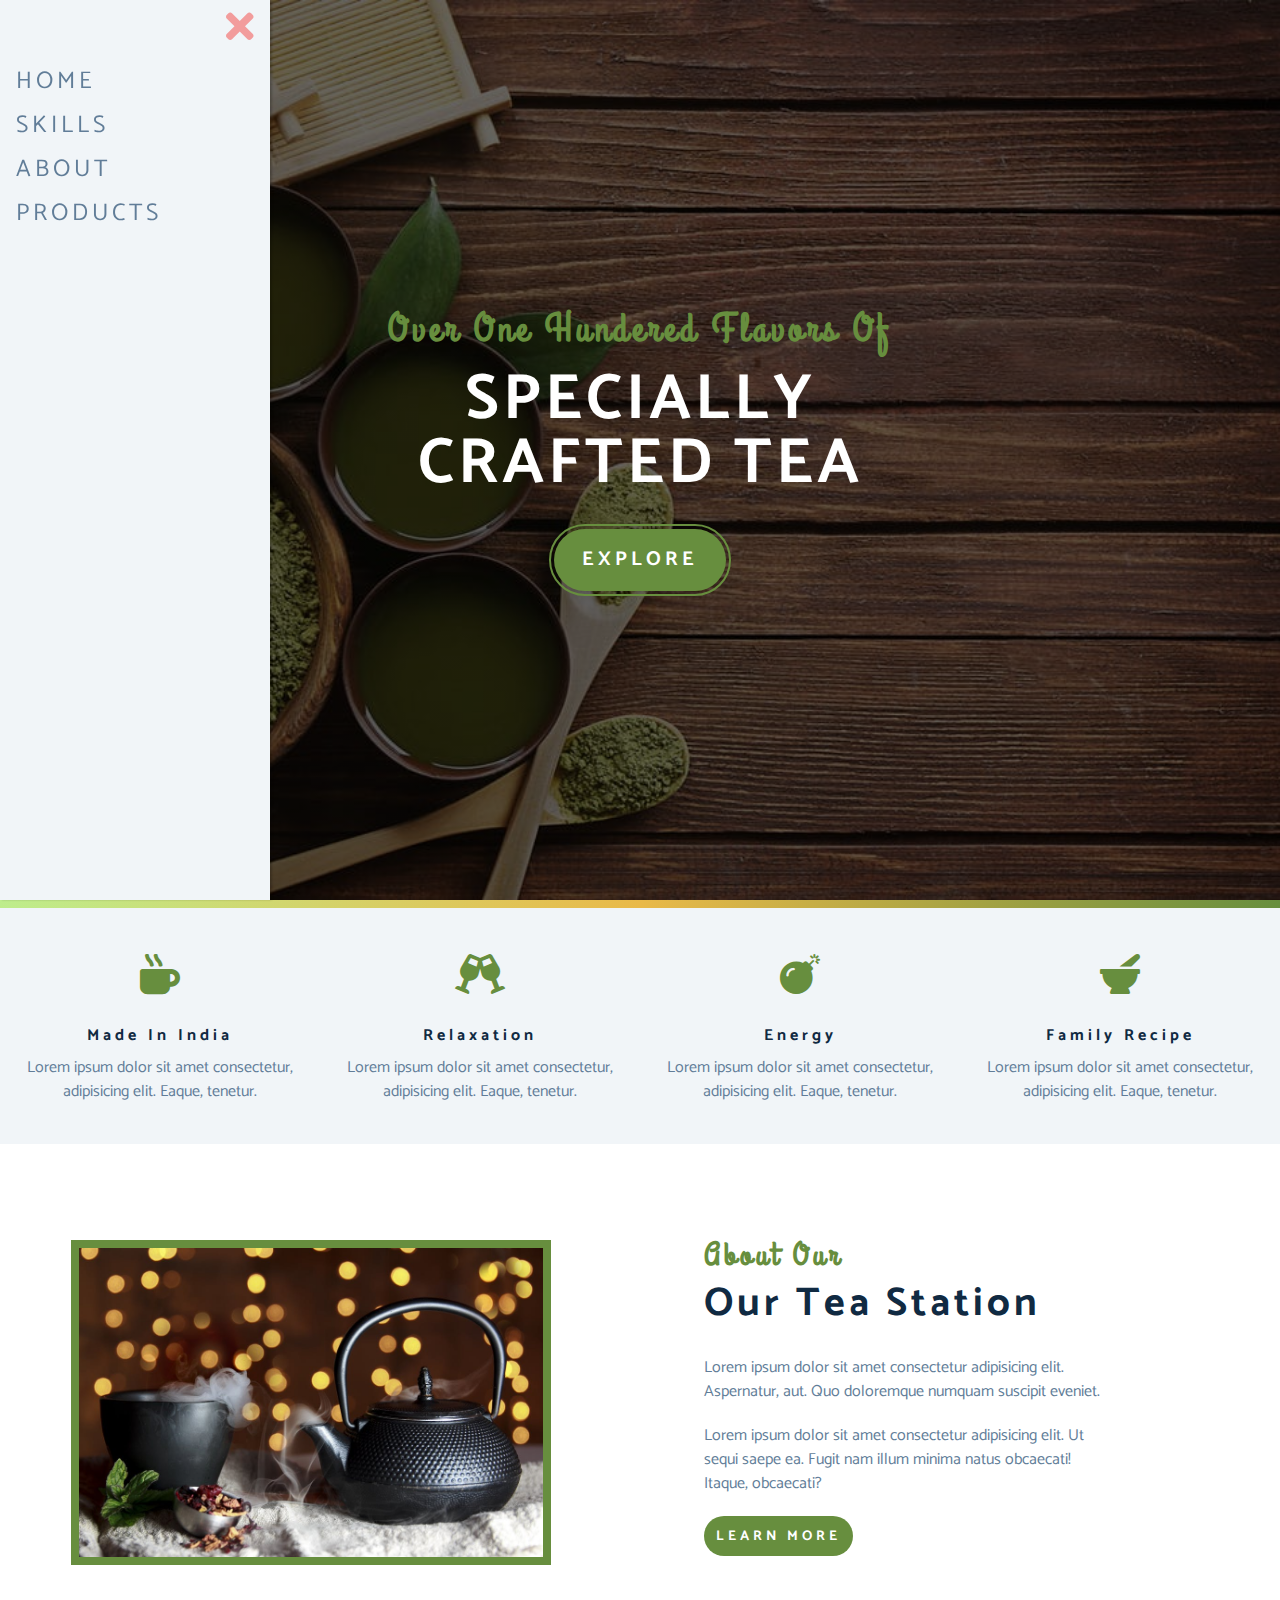
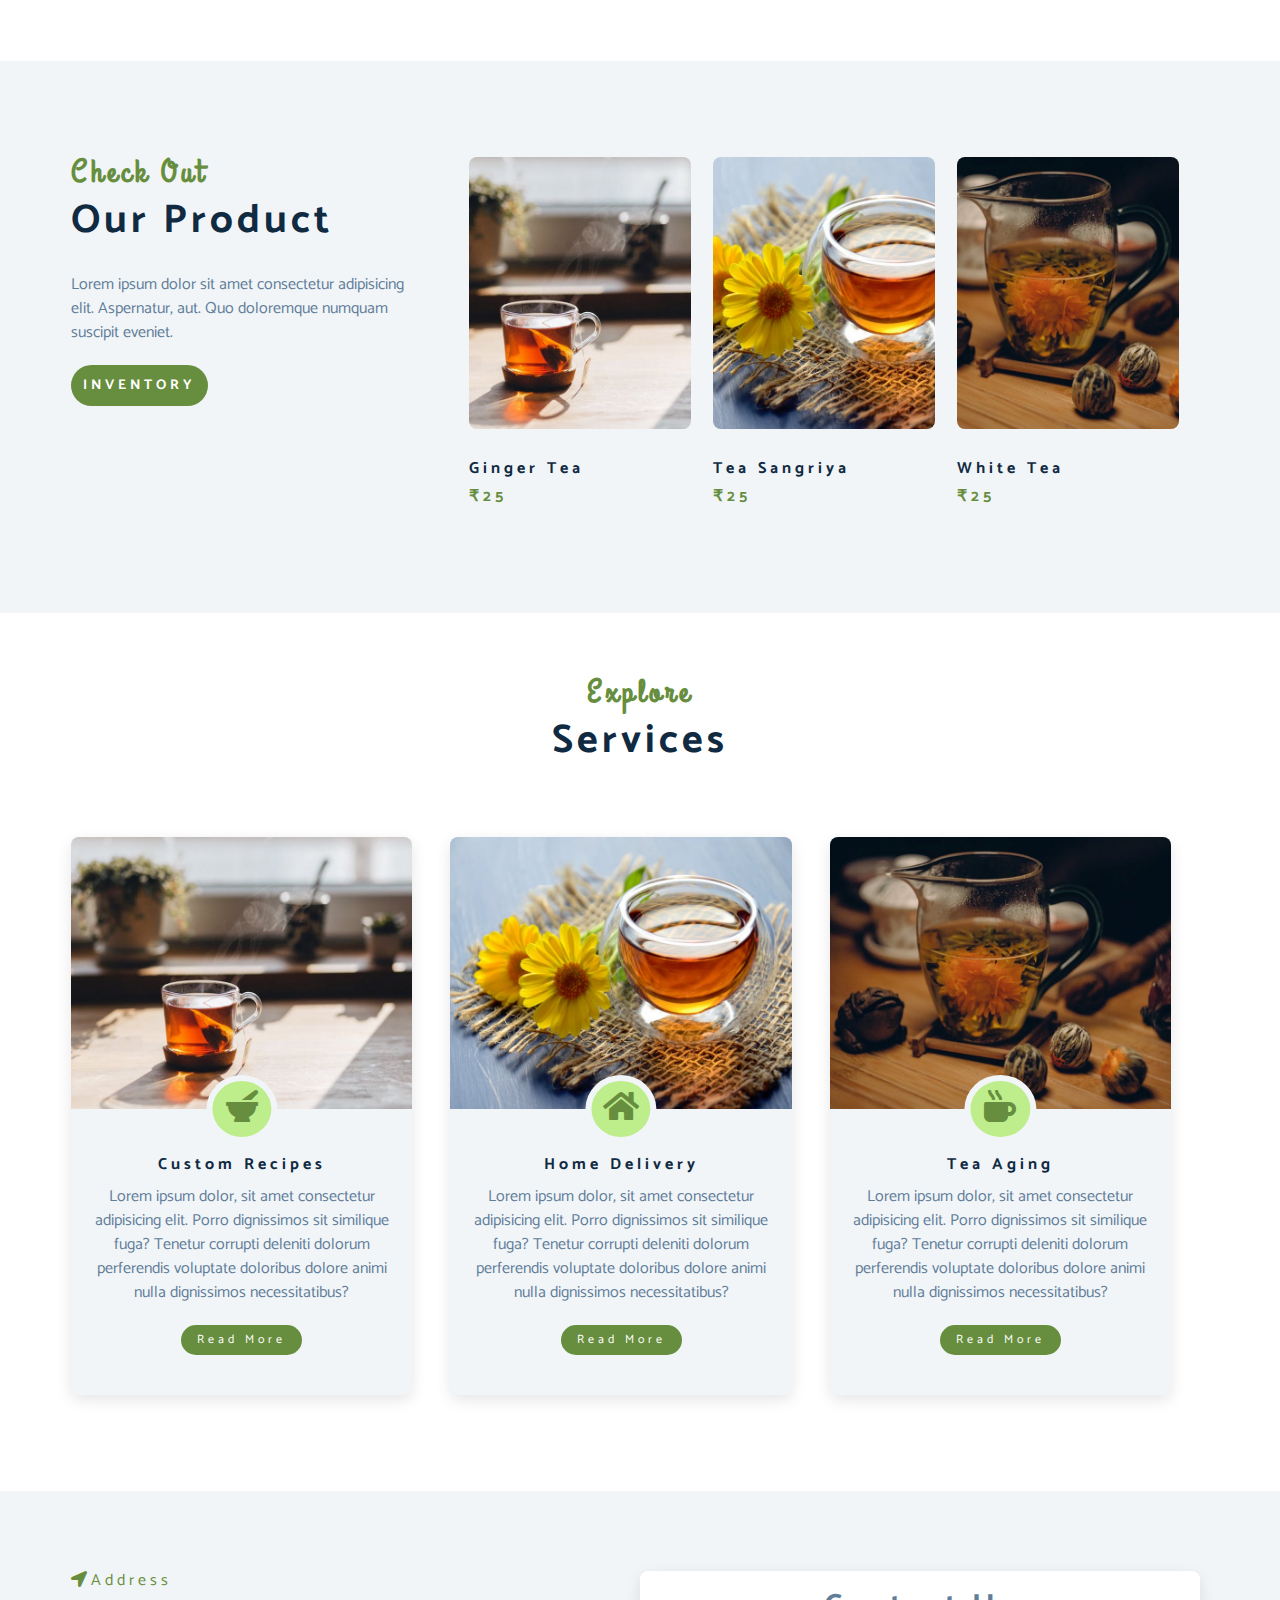
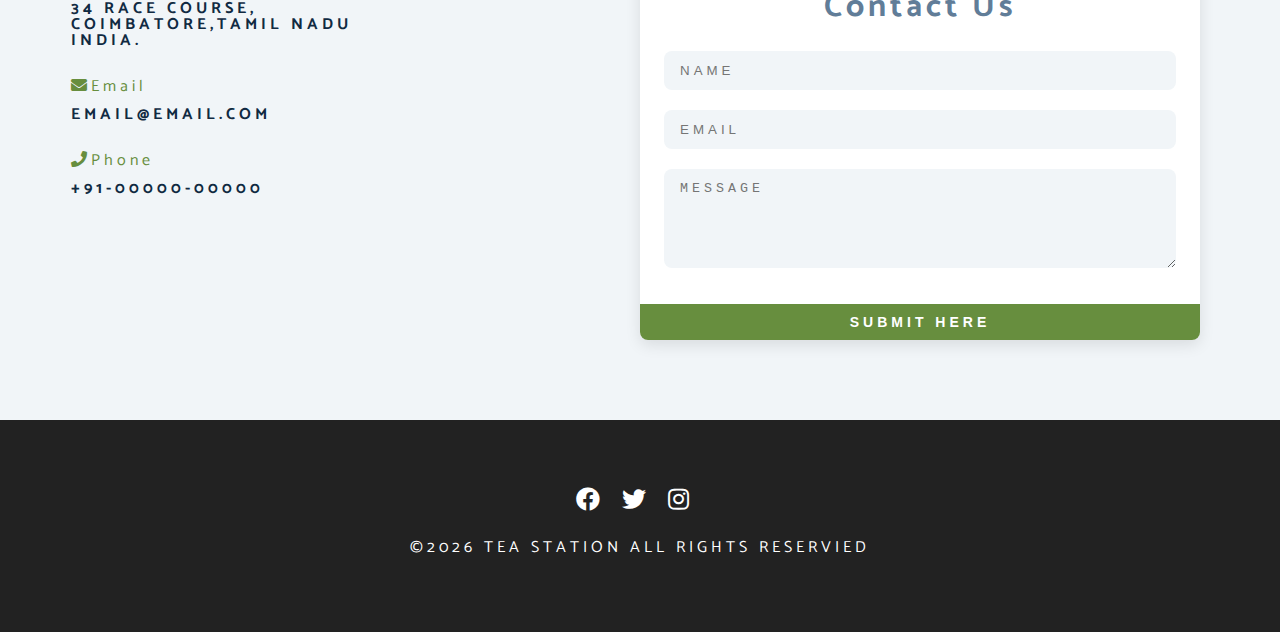
<file: index.html>
<!DOCTYPE html>
<html lang="en">
  <head>
    <meta charset="UTF-8" />
    <meta name="viewport" content="width=device-width, initial-scale=1.0" />
    <meta http-equiv="X-UA-Compatible" content="ie=edge" />
    <title>Tea Station || Home</title>
    <!-- font-awesome -->
    <link
      rel="stylesheet"
      href="./fontawesome-free-5.12.1-web/css/all.min.css"
    />
    <!--css -->
    <link rel="stylesheet" href="./css/styles.css"/>
  </head>
  <body>
    <!-- navbar -->
    <!-- nav button -->
    <span class="nav-btn" id="nav-btn">
      <i class="fas fa-bars"></i>
    </span>
    <nav class="navbar showNav" id="navbar">
      <div class="navbar-header">
        <span class="nav-close" id="nav-close">
          <i class="fas fa-times"></i>
        </span>
      </div>
      <ul class="nav-items">
        <li><a href="index.html" class="nav-link">home</a></li>
        <li><a href="skills.html" class="nav-link">skills</a></li>
        <li><a href="about.html" class="nav-link">about</a></li>
        <li><a href="products.html" class="nav-link">products</a></li>
      </ul>
    </nav>
    <!-- header -->
    <header class="header">
      <div class="banner">
        <h2>over one hundered flavors of</h2>
      <h1>specially <br>crafted tea</br></h1>
      <a href="skills.html" class="btn banner-btn">explore</a>
    </div>
    </header>
    <!-- content divider line -->
    <div class="content-divider"></div>
    <!-- skills section -->
    <section class="skills clearfix">
      <!-- single skill -->
      <article class="skill">
      <span class="icon">
        <i class="fas fa-mug-hot"></i>
      </span>
      <h4 class="skill-title">made in India</h4>
      <p class="skill-text">Lorem ipsum dolor sit amet consectetur, adipisicing elit. Eaque, tenetur.</p>
      </article>
      <!-- end of single skill -->
      <!-- single skill -->
      <article class="skill">
        <span class="icon">
          <i class="fas fa-glass-cheers"></i>
        </span>
        <h4 class="skill-title">relaxation</h4>
        <p class="skill-text">Lorem ipsum dolor sit amet consectetur, adipisicing elit. Eaque, tenetur.</p>
        </article>
        <!-- end of single skill -->
        <!-- single skill -->
      <article class="skill">
        <span class="icon">
          <i class="fas fa-bomb"></i>
        </span>
        <h4 class="skill-title">energy</h4>
        <p class="skill-text">Lorem ipsum dolor sit amet consectetur, adipisicing elit. Eaque, tenetur.</p>
        </article>
        <!-- end of single skill -->
         <!-- single skill -->
      <article class="skill">
        <span class="icon">
          <i class="fas fa-mortar-pestle"></i>
        </span>
        <h4 class="skill-title">family recipe</h4>
        <p class="skill-text">Lorem ipsum dolor sit amet consectetur, adipisicing elit. Eaque, tenetur.</p>
        </article>
        <!-- end of single skill -->  
    </section>
<!--====================== about section =========================================-->
    <section>
      <div class="section-center clearfix">
        <!-- about image -->
        <article class="about-img">
          <div class="about-picture-container">
            <img class="about-picture" src="./images/about-bcg.jpeg" alt="an tea pot image">
          </div>
        </article>
        <!-- about info -->
        <article class="about-info">
          <div class="section-title">
            <h3>about our</h3>
            <h2>our tea Station</h2>
          </div>
          <p class="about-text">Lorem ipsum dolor sit amet consectetur adipisicing elit. Aspernatur, aut. Quo doloremque numquam suscipit eveniet.</p>
          <p class="about-text">Lorem ipsum dolor sit amet consectetur adipisicing elit. Ut sequi saepe ea. Fugit nam illum minima natus obcaecati! Itaque, obcaecati?</p>
          <a href="about.html" class="btn">learn more</a>
        </article>
      </div>
    </section>
<!--=================== end of about section =========================================-->
<!--=================== product section =========================================-->
    <section class="products">
    <div class="clearfix section-center">
         <!-- product info -->
        <article class="products-info">
          <!-- section title -->
          <div class="section-title">
            <h3>check out</h3>
            <h2>our product</h2>
          </div>
          <!-- end of section title -->
          <p class="product-text">Lorem ipsum dolor sit amet consectetur adipisicing elit. Aspernatur, aut. Quo doloremque numquam suscipit eveniet.</p>
          <a href="products.html" class="btn">inventory</a>
      </article>
      <!-- end of product info -->
 <article class="products-inventory clearfix">
        <!-- single product -->
   <div class="product">
        <img src="/images/product-1.jpeg" alt="tea picture" class="product-img">
        <h4 class="product-title">ginger tea</h4>
        <h4 class="product-price">&#8377;25</h4>
   </div>
        <!-- end of single product -->
        <!-- single product -->
    <div class="product">
                <img src="/images/product-2.jpeg" alt="tea picture" class="product-img">
                <h4 class="product-title">tea sangriya</h4>
                <h4 class="product-price">&#8377;25</h4>
    </div>
                <!-- end of single product -->
                        <!-- single product -->
    <div class="product">
        <img src="/images/product-3.jpeg" alt="tea picture" class="product-img">
        <h4 class="product-title">white tea</h4>
        <h4 class="product-price">&#8377;25</h4>
    </div>
        <!-- end of single product -->
  </article>
</div>
    </section>
<!--=================== end of product section =========================================--> 
<!--=================== service section =========================================-->
<section class="services">
  <!-- section title -->
  <div class="section-title services-title">
    <h3>explore</h3>
    <h2>services</h2>
  </div>
  <!-- end of section title -->
  <div class="section-center clearfix">
    <!-- card -->
    <article class="service-card">
      <div class="service-img-container">
        <img src="/images/product-1.jpeg" alt="" class="service-img">
        <span class="service-icon">
          <i class="fas fa-mortar-pestle fa-fw"></i>
        </span> 
      </div>
      <!-- service info -->
      <div class="service-info">
        <h4>custom recipes</h4>
        <p>Lorem ipsum dolor, sit amet consectetur adipisicing elit. Porro dignissimos sit similique fuga? Tenetur corrupti deleniti dolorum perferendis voluptate doloribus dolore animi nulla dignissimos necessitatibus?</p>
      <a href="products.html" class="btn service-btn">read more</a>
      </div>
    </article>
    <!-- end of card -->
        <!-- card -->
        <article class="service-card">
          <div class="service-img-container">
            <img src="/images/product-2.jpeg" alt="" class="service-img">
            <span class="service-icon">
              <i class="fas fa-home fa-fw"></i>
            </span> 
          </div>
          <!-- service info -->
          <div class="service-info">
            <h4>home delivery</h4>
            <p>Lorem ipsum dolor, sit amet consectetur adipisicing elit. Porro dignissimos sit similique fuga? Tenetur corrupti deleniti dolorum perferendis voluptate doloribus dolore animi nulla dignissimos necessitatibus?</p>
          <a href="products.html" class="btn service-btn">read more</a>
          </div>
        </article>
        <!-- end of card -->
            <!-- card -->
    <article class="service-card">
      <div class="service-img-container">
        <img src="/images/product-3.jpeg" alt="" class="service-img">
        <span class="service-icon">
          <i class="fas fa-mug-hot fa-fw"></i>
        </span> 
      </div>
      <!-- service info -->
      <div class="service-info">
        <h4>tea aging</h4>
        <p>Lorem ipsum dolor, sit amet consectetur adipisicing elit. Porro dignissimos sit similique fuga? Tenetur corrupti deleniti dolorum perferendis voluptate doloribus dolore animi nulla dignissimos necessitatibus?</p>
      <a href="products.html" class="btn service-btn">read more</a>
      </div>
    </article>
    <!-- end of card -->
  </div>
</section>
<!--=================== end of service section =========================================-->
<!--=================== contact us section =========================================-->
<section class="contact">
  <div class="section-center clearfix">
    <article class="contact-info">
      <!-- =====contact iteam===== -->
      <div class="contact-item">
        <h4 class="contact-title">
          <span class="contact-icon">
            <i class="fas fa-location-arrow"></i>address
          </span>
        </h4>
        <h4 class="contact-text">
          34 race course,<br>
          coimbatore,Tamil Nadu <br>
          India.
        </h4>
      </div>
      <!-- ===== end of contact iteam===== -->
            <!-- =====contact iteam===== -->
            <div class="contact-item">
              <h4 class="contact-title">
                <span class="contact-icon">
                  <i class="fas fa-envelope"></i>email
                </span>
              </h4>
              <h4 class="contact-text">
                email@email.com
              </h4>
            </div>
            <!-- ===== end of contact iteam===== -->
                  <!-- =====contact iteam===== -->
      <div class="contact-item">
        <h4 class="contact-title">
          <span class="contact-icon">
            <i class="fas fa-phone"></i>phone
          </span>
        </h4>
        <h4 class="contact-text">
          +91-00000-00000
        </h4>
      </div>
    </article>
<!-- ===== end of contact iteam===== -->
    <article class="contact-form">
      <h3>contact us</h3>
      <form action="https://formspree.io/f/xbjepoek"
      method="POST">
        <div class="form-group">
          <input type="text" name="name" placeholder="name" class="form-control">
          <input type="email" name="email" placeholder="email" class="form-control">
          <textarea name="message" rows="5" placeholder="message" class="form-control"></textarea>
        </div>
        <button class="btn submit-btn" type="submit">submit here</button>
      </form>
    </article>
  </div>
</section>
<!--=================== end of contact us section =========================================-->
<!--=================== footer =========================================-->
<footer class="footer">
  <div class="section-center">
    <div class="social-icons">
      <!-- social icon -->
      <a href="#" class="social-icon">
        <i class="fab fa-facebook"></i>
      </a>
      <!-- end of social icon -->      <!-- social icon -->
      <a href="#" class="social-icon">
        <i class="fab fa-twitter"></i>
      </a>
      <!-- end of social icon -->      <!-- social icon -->
      <a href="#" class="social-icon">
        <i class="fab fa-instagram"></i>
      </a>
      <!-- end of social icon -->      
    </div>
    <h4 class="footer-text">
      &copy;<span id="date"></span>
      <span class="company">tea station</span>
      all rights reservied
    </h4>
  </div>
</footer>
    <script src="/app.js"></script>
  </body>
</html>
</file>
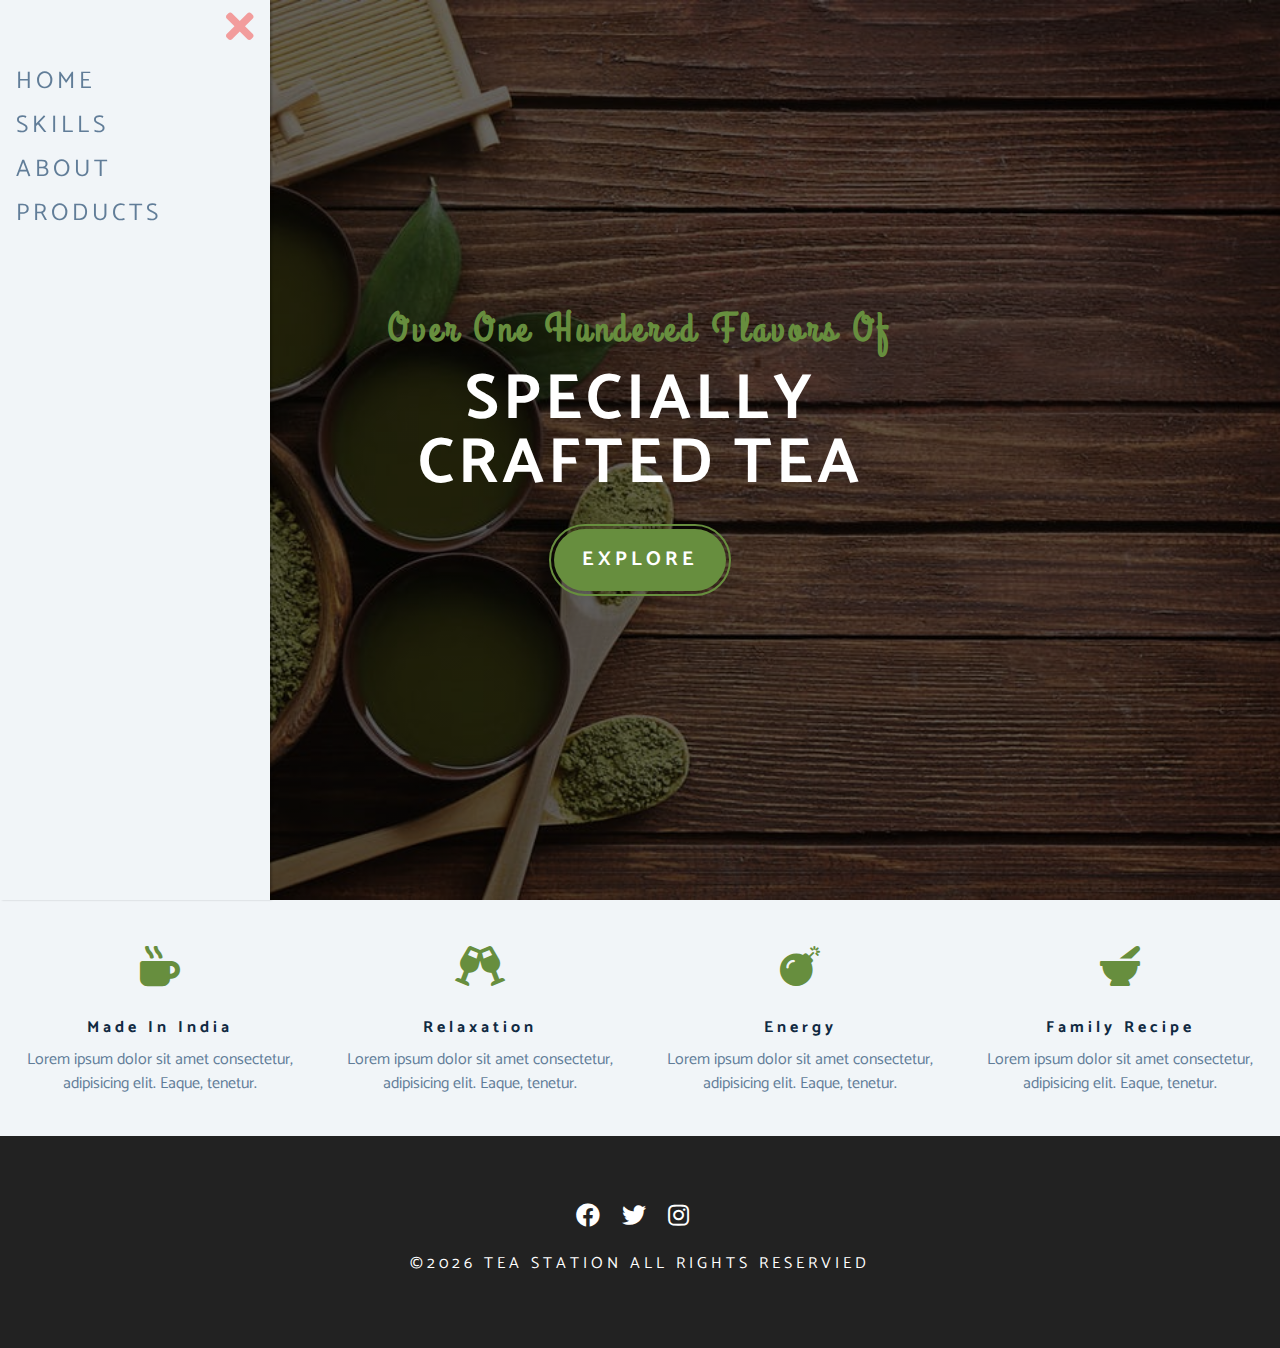
<file: skills.html>
<!DOCTYPE html>
<html lang="en">
  <head>
    <meta charset="UTF-8" />
    <meta name="viewport" content="width=device-width, initial-scale=1.0" />
    <meta http-equiv="X-UA-Compatible" content="ie=edge" />
    <title>Tea Station || skills</title>
    <!-- font-awesome -->
    <link
      rel="stylesheet"
      href="./fontawesome-free-5.12.1-web/css/all.min.css"
    />
    <!--css -->
    <link rel="stylesheet" href="./css/styles.css" />
  </head>
  <body>
    <!-- navbar -->
    <!-- nav button -->
    <span class="nav-btn" id="nav-btn">
      <i class="fas fa-bars"></i>
    </span>
    <nav class="navbar showNav" id="navbar">
      <div class="navbar-header">
        <span class="nav-close" id="nav-close">
          <i class="fas fa-times"></i>
        </span>
      </div>
      <ul class="nav-items">
        <li><a href="index.html" class="nav-link">home</a></li>
        <li><a href="skills.html" class="nav-link">skills</a></li>
        <li><a href="about.html" class="nav-link">about</a></li>
        <li><a href="products.html" class="nav-link">products</a></li>
      </ul>
    </nav>
    <!-- header -->
    <header class="header">
      <div class="banner">
        <h2>over one hundered flavors of</h2>
      <h1>specially <br>crafted tea</br></h1>
      <a href="skills.html" class="btn banner-btn">explore</a>
    </div>
    </header>
        <!-- skills section -->
        <section class="skills clearfix">
            <!-- single skill -->
            <article class="skill">
            <span class="icon">
              <i class="fas fa-mug-hot"></i>
            </span>
            <h4 class="skill-title">made in India</h4>
            <p class="skill-text">Lorem ipsum dolor sit amet consectetur, adipisicing elit. Eaque, tenetur.</p>
            </article>
            <!-- end of single skill -->
            <!-- single skill -->
            <article class="skill">
              <span class="icon">
                <i class="fas fa-glass-cheers"></i>
              </span>
              <h4 class="skill-title">relaxation</h4>
              <p class="skill-text">Lorem ipsum dolor sit amet consectetur, adipisicing elit. Eaque, tenetur.</p>
              </article>
              <!-- end of single skill -->
              <!-- single skill -->
            <article class="skill">
              <span class="icon">
                <i class="fas fa-bomb"></i>
              </span>
              <h4 class="skill-title">energy</h4>
              <p class="skill-text">Lorem ipsum dolor sit amet consectetur, adipisicing elit. Eaque, tenetur.</p>
              </article>
              <!-- end of single skill -->
               <!-- single skill -->
            <article class="skill">
              <span class="icon">
                <i class="fas fa-mortar-pestle"></i>
              </span>
              <h4 class="skill-title">family recipe</h4>
              <p class="skill-text">Lorem ipsum dolor sit amet consectetur, adipisicing elit. Eaque, tenetur.</p>
              </article>
              <!-- end of single skill -->  
          </section>
    <!--=================== footer =========================================-->
<footer class="footer">
  <div class="section-center">
    <div class="social-icons">
      <!-- social icon -->
      <a href="#" class="social-icon">
        <i class="fab fa-facebook"></i>
      </a>
      <!-- end of social icon -->      <!-- social icon -->
      <a href="#" class="social-icon">
        <i class="fab fa-twitter"></i>
      </a>
      <!-- end of social icon -->      <!-- social icon -->
      <a href="#" class="social-icon">
        <i class="fab fa-instagram"></i>
      </a>
      <!-- end of social icon -->      
    </div>
    <h4 class="footer-text">
      &copy;<span id="date"></span>
      <span class="company">tea station</span>
      all rights reservied
    </h4>
  </div>
</footer>
    <script src="/app.js"></script>
  </body>
</html>
</file>
<file: css/styles.css>
/* <---fonts---> */
@import url("https://fonts.googleapis.com/css?family=Catamaran:400,700|Grand+Hotel");
/* <--- variables---> */
:root {
  --clr-primary: #678e3e;
  --clr-primary-light: #beed8c;
  --clr-grey-1: #102a42;
  --clr-grey-5: #617d98;
  --clr-grey-10: #f1f5f8;
  --clr-white: #fff;
  --ff-primary: "catamaran", sans-serif;
  --ff-secondary: "Grand Hotel", cursive;
  --transition: all 0.3s linear;
  --spacing: 0.25rem;
  --radius: 0.5rem;
}
* {
  margin: 0;
  padding: 0;
  box-sizing: border-box;
}
body {
  font-family: var(--ff-primary);
  background: var(--clr-white);
  color: var(--clr-grey-1);
  font-size: 0.875rem;
  line-height: 1.5;
}
a {
  text-decoration: none;
}
img {
  width: 100%;
  display: block;
}
h1,
h2,
h3,
h4 {
  letter-spacing: var(--spacing);
  text-transform: capitalize;
  line-height: 1.25;
  margin-bottom: 0.75rem;
}
h1 {
  font-size: 3rem;
}
h2 {
  font-size: 2rem;
}
h3 {
  font-size: 1.5rem;
}
h4 {
  font-size: 0.875rem;
}
p {
  margin-bottom: 1.25rem;
}
@media screen and (min-width: 800px) {
  h1 {
    font-size: 4rem;
  }
  h2 {
    font-size: 2.5rem;
  }
  h3 {
    font-size: 2rem;
  }
  h4 {
    font-size: 1rem;
  }
  body {
    font-size: 1rem;
  }
  h1,
  h2,
  h3,
  h4 {
    line-height: 1;
  }
}
/* global variable */
.btn {
  background: var(--clr-primary);
  color: var(--clr-white);
  text-transform: uppercase;
  padding: 0.6rem 0.75rem;
  display: inline-block;
  letter-spacing: var(--spacing);
  font-weight: 700;
  transition: var(--transition);
  font-size: 0.875rem;
  border-radius: 2rem;
  border: none;
  cursor: pointer;
}
.btn:hover {
  color: var(--clr-primary);
  background: var(--clr-primary-light);
}
.clearfix::after,
.clearfix::before {
  content: "";
  clear: both;
  display: table;
}
.section-title h3 {
  font-family: var(--ff-secondary);
  color: var(--clr-primary);
}
.section-title {
  margin-bottom: 2rem;
}
.section-center {
  padding: 4rem 0;
  width: 85vw;
  margin: 0 auto;
  max-width: 1170px;
}
@media screen and (min-width: 992px) {
  .section-center {
    width: 95vw;
    padding: 4rem 1rem;
  }
}
/* animation */
@keyframes bounce {
  0% {
    transform: scale(1);
  }
  50% {
    transform: scale(1.5);
  }
  100% {
    transform: scale(1);
  }
}
@keyframes slideFromRight {
  0% {
    transform: translateX(1000px);
    opacity: 0;
  }
  50% {
    transform: translateX(-200px);
    opacity: 0.5;
  }
  75% {
    transform: translateX(50px);
    opacity: 0.75;
  }
  100% {
    transform: translateX(0px);
    opacity: 1;
  }
}
@keyframes slideFromLeft {
  0% {
    transform: translateX(-1000px);
    opacity: 0;
  }
  50% {
    transform: translateX(200px);
    opacity: 0.5;
  }
  75% {
    transform: translateX(-50px);
    opacity: 0.75;
  }
  100% {
    transform: translateX(0px);
    opacity: 1;
  }
}
@keyframes show {
  0% {
    transform: scale(1.5);
    opacity: 0;
  }
  50% {
    transform: scale(2);
    opacity: 0.5;
  }
  100% {
    transform: scale(1);
    opacity: 1;
  }
}
/* ==========
    nav button
   =========== */
.nav-btn {
  position: fixed;
  top: 5%;
  left: 5%;
  font-size: 2.5rem;
  color: var(--clr-primary);
  z-index: 1;
  cursor: pointer;
  animation: bounce 2s ease infinite;
}

/* ==========
    nav button
   =========== */
.navbar {
  position: fixed;
  top: 0;
  left: 0;
  right: 0;
  bottom: 0;
  background: var(--clr-grey-10);
  z-index: 2;
  box-shadow: 2px 0 2px rgba(0, 0, 0, 0.2);
  transform: translateX(-100%);
  transition: var(--transition);
}
.showNav {
  transform: translate(0);
}
.navbar-header {
  text-align: right;
  padding-right: 1rem;
}
.nav-close {
  font-size: 2.5rem;
  cursor: pointer;
  color: #f29c9c;
  transition: var(--transition);
}
.nav-close:hover {
  color: #bb2525;
}
.nav-items {
  list-style-type: none;
}
.nav-link {
  display: block;
  font-size: 1.5rem;
  padding: 0.25rem 1rem;
  text-transform: uppercase;
  letter-spacing: var(--spacing);
  color: var(--clr-grey-5);
  transition: var(--transition);
}
.nav-link:hover {
  background: var(--clr-primary-light);
  color: var(--clr-primary);
  padding-left: 1.5rem;
  border-left: 0.25rem solid var(--clr-primary);
}
@media screen and (min-width: 768px) {
  .navbar {
    width: 30vh;
    max-width: 20rem;
  }
}
/* header */
.header {
  min-height: 100vh;
  background: linear-gradient(rgba(0, 0, 0, 0.6), rgba(0, 0, 0, 0.6)),
    url(../images/main-bcg.jpeg) center/cover no-repeat fixed;
  position: relative;
  overflow-x: hidden;
}
.banner {
  text-align: center;
  position: absolute;
  top: 50%;
  left: 50%;
  transform: translate(-50%, -50%);
}
.banner h2 {
  font-family: var(--ff-secondary);
  color: var(--clr-primary);
  animation: slideFromRight 5s ease-in-out 1;
}
.banner h1 {
  margin-top: 1.25rem;
  margin-bottom: 2rem;
  color: var(--clr-white);
  font-family: var(--ff-primary);
  text-transform: uppercase;
  animation: slideFromLeft 5s ease-in-out 1;
}
.banner-btn {
  outline: 0.125rem solid var(--clr-primary);
  outline-offset: 0.2rem;
  padding: 1rem 1.75rem;
  font-size: 1.25rem;
  animation: show 5s linear 1;
}
/* content divider line */
.content-divider {
  height: 0.5rem;
  background: linear-gradient(
    to left,
    var(--clr-primary),
    #e9b949,
    var(--clr-primary-light)
  );
}
/* skills */
.skills {
  background: var(--clr-grey-10);
}
.skill {
  padding: 2.5rem 0;
  text-align: center;
  transition: var(--transition);
}
.icon {
  font-size: 2.5rem;
  margin-bottom: 1.25rem;
  transition: var(--transition);
  display: inline-block;
  color: var(--clr-primary);
}
.skill-text {
  color: var(--clr-grey-5);
  max-width: 17rem;
  margin: 0 auto;
}
.skill:hover {
  background: var(--clr-white);
  box-shadow: 0px 2px var(--clr-primary);
}
.skill:hover .icon {
  transform: translateY(-5px);
}

@media screen and (min-width: 576px) {
  .skill {
    float: left;
    width: 50%;
  }
}
@media screen and (min-width: 1200px) {
  .skill {
    width: 25%;
  }
}
/* about page css */
.about-img,
.about-info {
  padding: 2rem 0;
}

.about-picture-container {
  background: var(--clr-primary);
  border: 0.5rem solid var(--clr-primary);
  max-width: 30rem;
  overflow: hidden;
}
.about-picture {
  transition: var(--transition);
}
.about-picture-container:hover,
.about-picture:hover {
  transform: scale(1.2);
  opacity: 0.5;
}
.about-text {
  max-width: 25rem;
  color: var(--clr-grey-5);
}
@media screen and (min-width: 992px) {
  .about-info,
  .about-img {
    float: left;
    width: 50%;
  }
  .about-info {
    padding-left: 4rem;
  }
}
/* product css */
.products {
  background: var(--clr-grey-10);
}
.products article {
  padding: 2rem 0;
}
.product {
  margin-bottom: 2rem;
}
.product-text {
  color: var(--clr-grey-5);
  max-width: 26rem;
}
.product-img {
  border-radius: var(--radius);
  margin-bottom: 2rem;
  height: 17rem;
  object-fit: cover;
}
.product-price {
  color: var(--clr-primary);
}
@media screen and (min-width: 768px) {
  .product {
    float: left;
    width: 45%;
    margin-right: 5%;
    /* padding-right: 2rem; */
  }
}
@media screen and (min-width: 992px) {
  .product {
    width: 30%;
    margin-right: 3.33%;
  }
}
@media screen and (min-width: 1200px) {
  .products-info {
    float: left;
    width: 30%;
    margin-right: 5%;
  }
  .products-inventory {
    float: left;
    width: 65%;
  }
  .product {
    margin-bottom: 0;
    margin-right: 3%;
    /* padding: 0 1rem; */
  }
}
/*
=============
service style
==============
*/
.services-title {
  text-align: center;
  margin-top: 4rem;
  margin-bottom: -2rem;
}
.service-card {
  margin: 2rem 0;
  background: var(--clr-grey-10);
  border-radius: var(--radius);
  box-shadow: 0px 5px 15px rgba(0, 0, 0, 0.1);
  transition: var(--transition);
}
.service-card:hover {
  box-shadow: 0px 5px 15px rgba(0, 0, 0, 0.3);
  transform: scale(1.02);
}
.service-img {
  height: 17rem;
  object-fit: cover;
  border-top-left-radius: var(--radius);
  border-top-right-radius: var(--radius);
}
.service-info {
  text-align: center;
  padding: 3rem 1rem 2.5rem 1rem;
}
.service-info p {
  color: var(--clr-grey-5);
  margin: 0 auto;
  max-width: 20rem;
}
.service-btn {
  font-size: 0.75rem;
  text-transform: capitalize;
  padding: 0.375rem 1rem;
  font-weight: 400;
  margin-top: 1.25rem;
}
@media screen and (min-width: 768px) {
  .service-card {
    float: left;
    width: 45%;
    margin-right: 5%;
  }
}
@media screen and (min-width: 992px) {
  .service-card {
    width: 30%;
    margin-right: 3.333%;
  }
}
.service-img-container {
  position: relative;
}
.service-icon {
  position: absolute;
  left: 50%;
  bottom: 0;
  font-size: 2rem;
  color: var(--clr-primary);
  background: var(--clr-primary-light);
  padding: 0.25rem 0.6rem;
  border-radius: 50%;
  transform: translate(-50%, 50%);
  border: 0.375rem solid var(--clr-grey-10);
}
/*
=============
contact style
==============
*/
.contact {
  background: var(--clr-grey-10);
}
.contact-info,
.contact-form {
  margin: 1rem 0;
}
.contact-item {
  margin-bottom: 1.75rem;
}
.contact-title {
  color: var(--clr-primary);
  font-weight: 400;
}
.contact-text {
  text-transform: uppercase;
}
.contact-form {
  background: var(--clr-white);
  border-radius: var(--radius);
  text-align: center;
  max-width: 35rem;
  box-shadow: 0 5px 15px rgba(0, 0, 0, 0.1);
  transition: var(--transition);
}
.contact-form:hover {
  box-shadow: 0 5px 15px rgba(0, 0, 0, 0.2);
}
.contact-form h3 {
  padding-top: 1.25rem;
  color: var(--clr-grey-5);
}
.form-group {
  padding: 1rem 1.5rem;
}
.form-control {
  background: var(--clr-grey-10);
  display: block;
  width: 100%;
  margin-bottom: 1.25rem;
  border: none;
  padding: 0.75rem 1rem;
  border-radius: var(--radius);
  text-transform: uppercase;
  letter-spacing: var(--spacing);
}
.submit-btn {
  border-radius: 0%;
  display: block;
  width: 100%;
  border-bottom-left-radius: var(--radius);
  border-bottom-right-radius: var(--radius);
}
/* .contact-info,
.contact-form {
  border: 1px solid red;
} */
@media screen and (min-width: 992px) {
  .contact-form,
  .contact-info {
    float: left;
    width: 50%;
  }
}
/*
=============
footer style
==============
*/
.footer {
  background: #222;
  text-align: center;
}
.social-icon {
  color: var(--clr-white);
  font-size: 1.5rem;
  margin-right: 1rem;
  transition: var(--transition);
}
.social-icon:hover {
  color: var(--clr-primary);
}
.footer-text {
  color: var(--clr-white);
  margin-top: 1.25rem;
  text-transform: uppercase;
  font-weight: 400;
}
/* .company {
  color: var(--clr-primary);
} */
</file>
